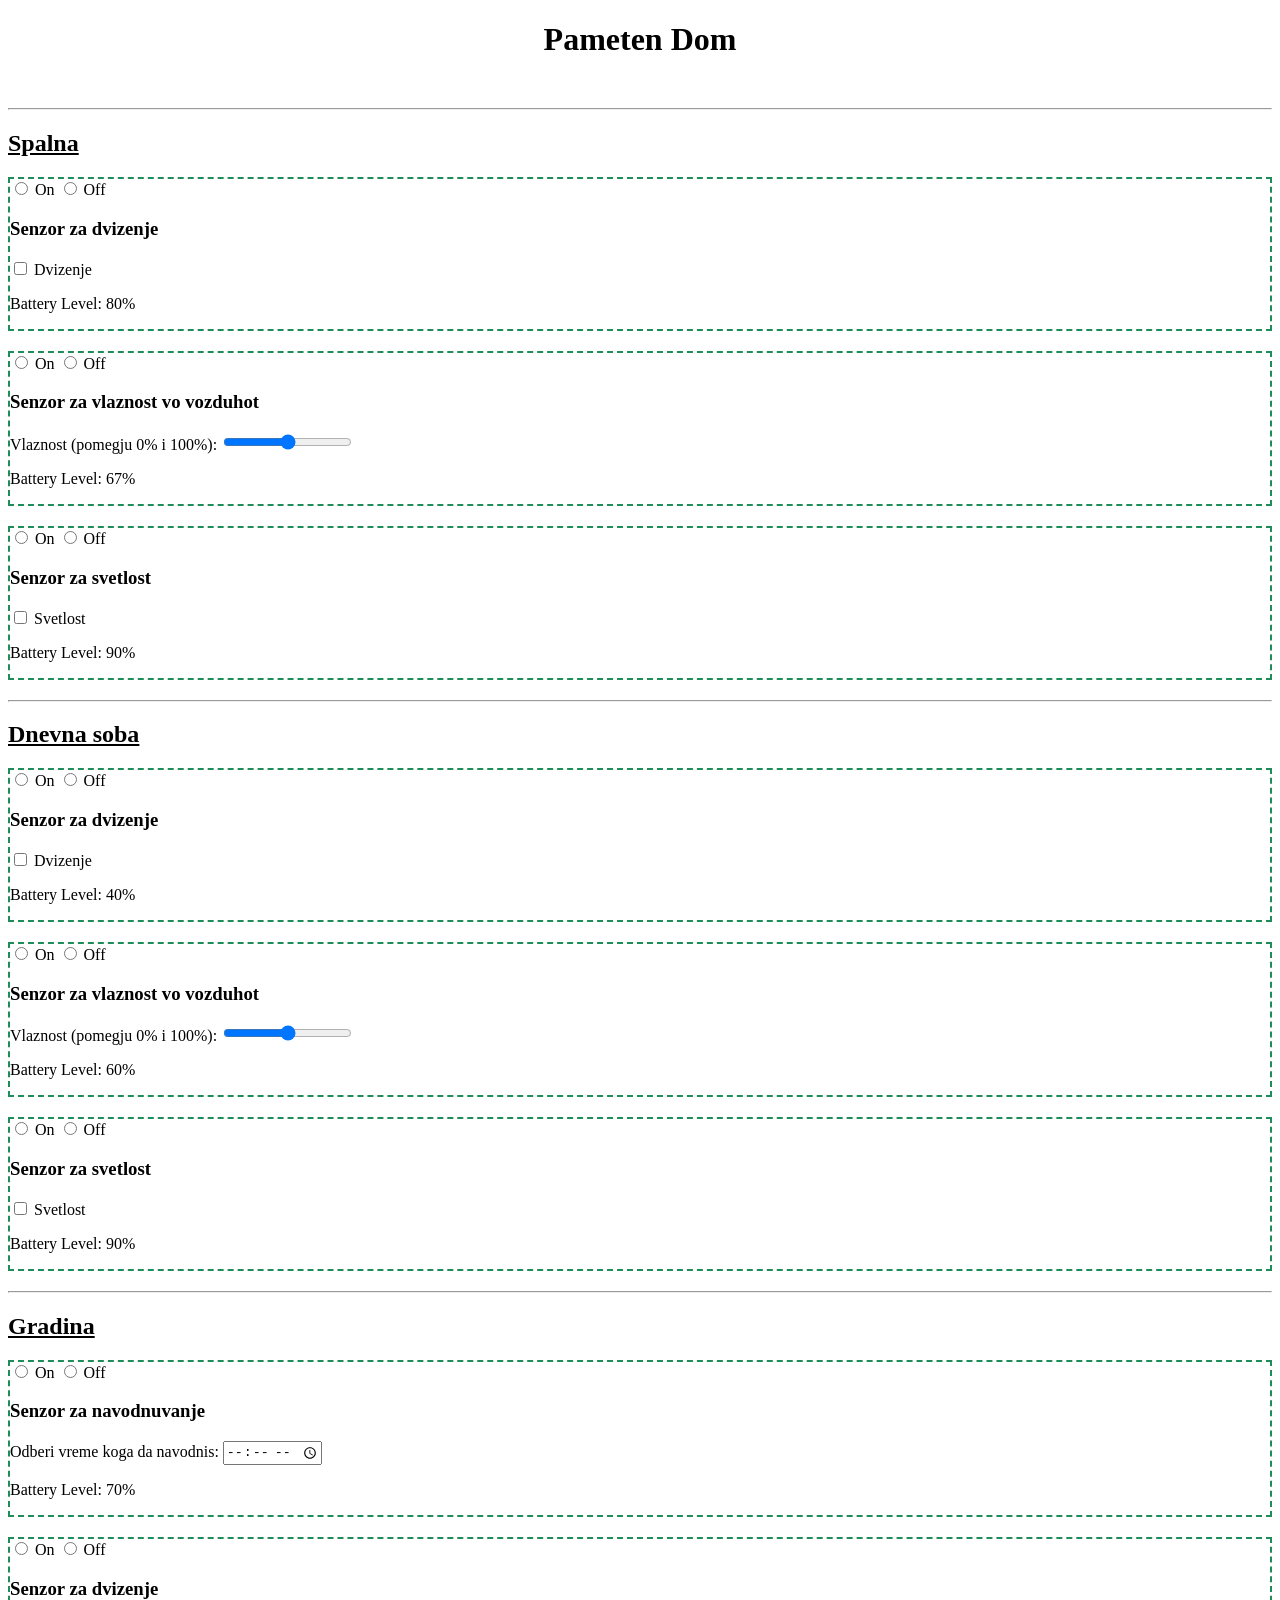
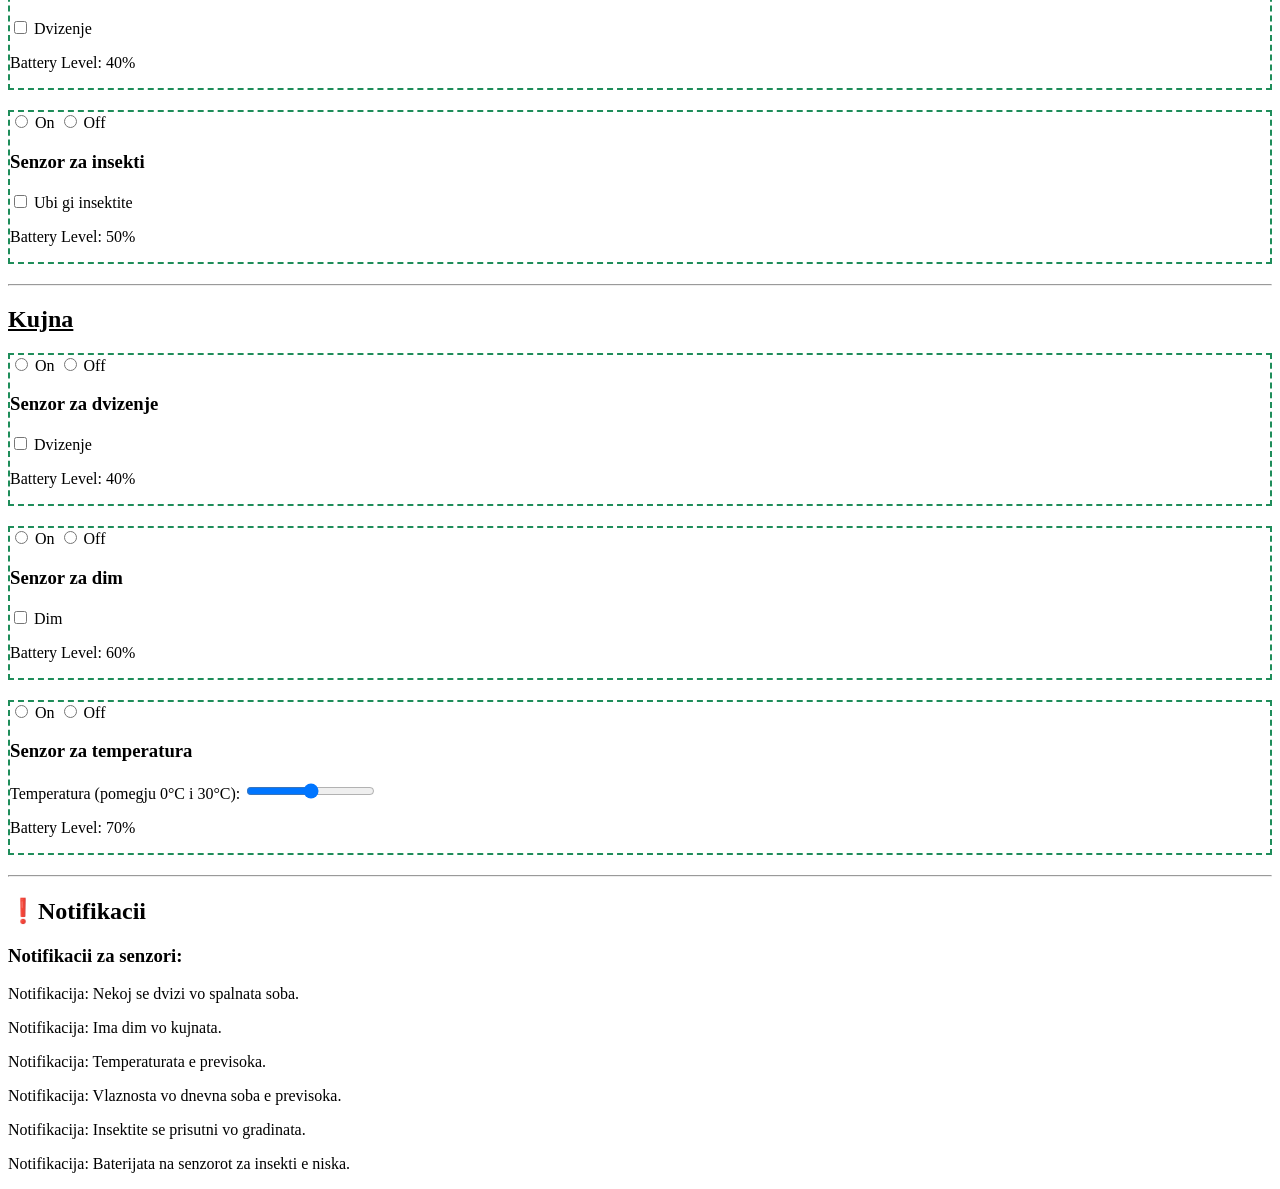
<file: domasno1.html>
<!DOCTYPE html>
<html lang="en">
    <head>
        <meta charset="UTF-8">
        <title>Pameten Dom
        </title>
    </head>
    <body>
        <h1 name="" class="naslov">Pameten Dom</h1>
        <hr>
        <div>
            <h2 style="text-decoration: underline;">Spalna</h2>
            <div class="div">
                <input type="radio" name="on/off" id="on" value="on">
                <label for="on">On</label>
                <input type="radio" name="on/off" id="off" value="off">
                <label for="off">Off</label>

                <h3>Senzor za dvizenje</h3>

                <input type="checkbox" name="dvizenje" id="dvizenje">
                <label for="dvizenje">Dvizenje</label>

                <P>Battery Level: 80%</P>
            </div>
            <div class="div">
                <input type="radio" name="on/off" id="on" value="on">
                <label for="on">On</label>
                <input type="radio" name="on/off" id="off" value="off">
                <label for="off">Off</label>

                <h3>Senzor za vlaznost vo vozduhot</h3>

                <label for="vol">Vlaznost (pomegju 0% i 100%):</label>
                <input type="range" id="vol" name="vol" min="0" max="100">

                <P>Battery Level: 67%</P>
            </div>
            <div class="div">
                <input type="radio" name="on/off" id="on" value="on">
                <label for="on">On</label>
                <input type="radio" name="on/off" id="off" value="off">
                <label for="off">Off</label>
                <h3>Senzor za svetlost</h3>
                <input type="checkbox" name="svetlost" id="svetlost">
                <label for="svetlost">Svetlost</label>
                <P>Battery Level: 90%</P>
            </div>
        </div>
        <hr>
        <div>
            <h2 style="text-decoration: underline;">Dnevna soba</h2>
            <div class="div">
                <input type="radio" name="on/off" id="on" value="on">
                <label for="on">On</label>
                <input type="radio" name="on/off" id="off" value="off">
                <label for="off">Off</label>

                <h3>Senzor za dvizenje</h3>

                <input type="checkbox" name="dvizenje" id="dvizenje">
                <label for="dvizenje">Dvizenje</label>
                <P>Battery Level: 40%</P>   
            </div>
            <div class="div">
                <input type="radio" name="on/off" id="on" value="on">
                <label for="on">On</label>
                <input type="radio" name="on/off" id="off" value="off">
                <label for="off">Off</label>

                <h3>Senzor za vlaznost vo vozduhot</h3>
                <label for="vol">Vlaznost (pomegju 0% i 100%):</label>
                <input type="range" id="vol" name="vol" min="0" max="100">
                <P>Battery Level: 60%</P>
            </div>
            <div class="div">
                <input type="radio" name="on/off" id="on" value="on">
                <label for="on">On</label>
                <input type="radio" name="on/off" id="off" value="off">
                <label for="off">Off</label>
                <h3>Senzor za svetlost</h3>
                <input type="checkbox" name="svetlost" id="svetlost">
                <label for="svetlost">Svetlost</label>
                <P>Battery Level: 90%</P>
            </div>
        </div>
        <hr>
        <div>
            <h2 style="text-decoration: underline;">Gradina</h2>
            <div class="div">   
                <input type="radio" name="on/off" id="on" value="on">
                <label for="on">On</label>
                <input type="radio" name="on/off" id="off" value="off">
                <label for="off">Off</label>

            <h3>Senzor za navodnuvanje</h3>
            <label for="appt">Odberi vreme koga da navodnis:</label>
            <input type="time" id="appt" name="appt">
            <P>Battery Level: 70%</P>
            </div>
            <div class="div">   
                <input type="radio" name="on/off" id="on" value="on">
                <label for="on">On</label>
                <input type="radio" name="on/off" id="off" value="off">
                <label for="off">Off</label>
            <h3>Senzor za dvizenje</h3>
            <input type="checkbox" name="dvizenje" id="dvizenje">
            <label for="dvizenje">Dvizenje</label>
            <P>Battery Level: 40%</P>
            </div>
            <div class="div">   
                <input type="radio" name="on/off" id="on" value="on">
                <label for="on">On</label>
                <input type="radio" name="on/off" id="off" value="off">
                <label for="off">Off</label>

            <h3>Senzor za insekti</h3>
            <input type="checkbox" name="insekti" id="insekti">
            <label for="insekti">Ubi gi insektite</label>
            <P>Battery Level: 50%</P>
            </div>
        </div>
        <hr>
        <div>
            <h2 style="text-decoration: underline;">Kujna</h2>
            <div class="div">   
                <input type="radio" name="on/off" id="on" value="on">
                <label for="on">On</label>
                <input type="radio" name="on/off" id="off" value="off">
                <label for="off">Off</label>

                <h3>Senzor za dvizenje</h3>
                <input type="checkbox" name="dvizenje" id="dvizenje">
                <label for="dvizenje">Dvizenje</label>
                <P>Battery Level: 40%</P>
            </div>
            <div class="div">   
                <input type="radio" name="on/off" id="on" value="on">
                <label for="on">On</label>
                <input type="radio" name="on/off" id="off" value="off">
                <label for="off">Off</label>

                <h3>Senzor za dim</h3>
                <input type="checkbox" name="dim" id="dim">
                <label for="dim">Dim</label>

                <P>Battery Level: 60%</P>
            </div>
            <div class="div">   
                <input type="radio" name="on/off" id="on" value="on">
                <label for="on">On</label>
                <input type="radio" name="on/off" id="off" value="off">
                <label for="off">Off</label>

                <h3>Senzor za temperatura</h3>
                <label for="vol">Temperatura (pomegju 0°C i 30°C):</label>
                <input type="range" id="vol" name="vol" min="0" max="30">
                <P>Battery Level: 70%</P>
            </div>  
        </div>
        <hr>
        <div>
            <h2>❗Notifikacii</h2>
            <h3>Notifikacii za senzori:</h3>
            <p>Notifikacija: Nekoj se dvizi vo spalnata soba.</p>
            <p>Notifikacija: Ima dim vo kujnata.</p>
            <p>Notifikacija: Temperaturata e previsoka.</p>
            <p>Notifikacija: Vlaznosta vo dnevna soba e previsoka.</p>
            <p>Notifikacija: Insektite se prisutni vo gradinata.</p>
            <p>Notifikacija: Baterijata na senzorot za insekti e niska.</p>
        </div>
    </body>
    </html>
    <style>
        .naslov {
            text-align: center;
            margin-bottom: 50px;
        }
        .div{
            margin-bottom: 20px;
            border: 2px dashed rgb(31, 141, 90);
        }
    </style>
</file>
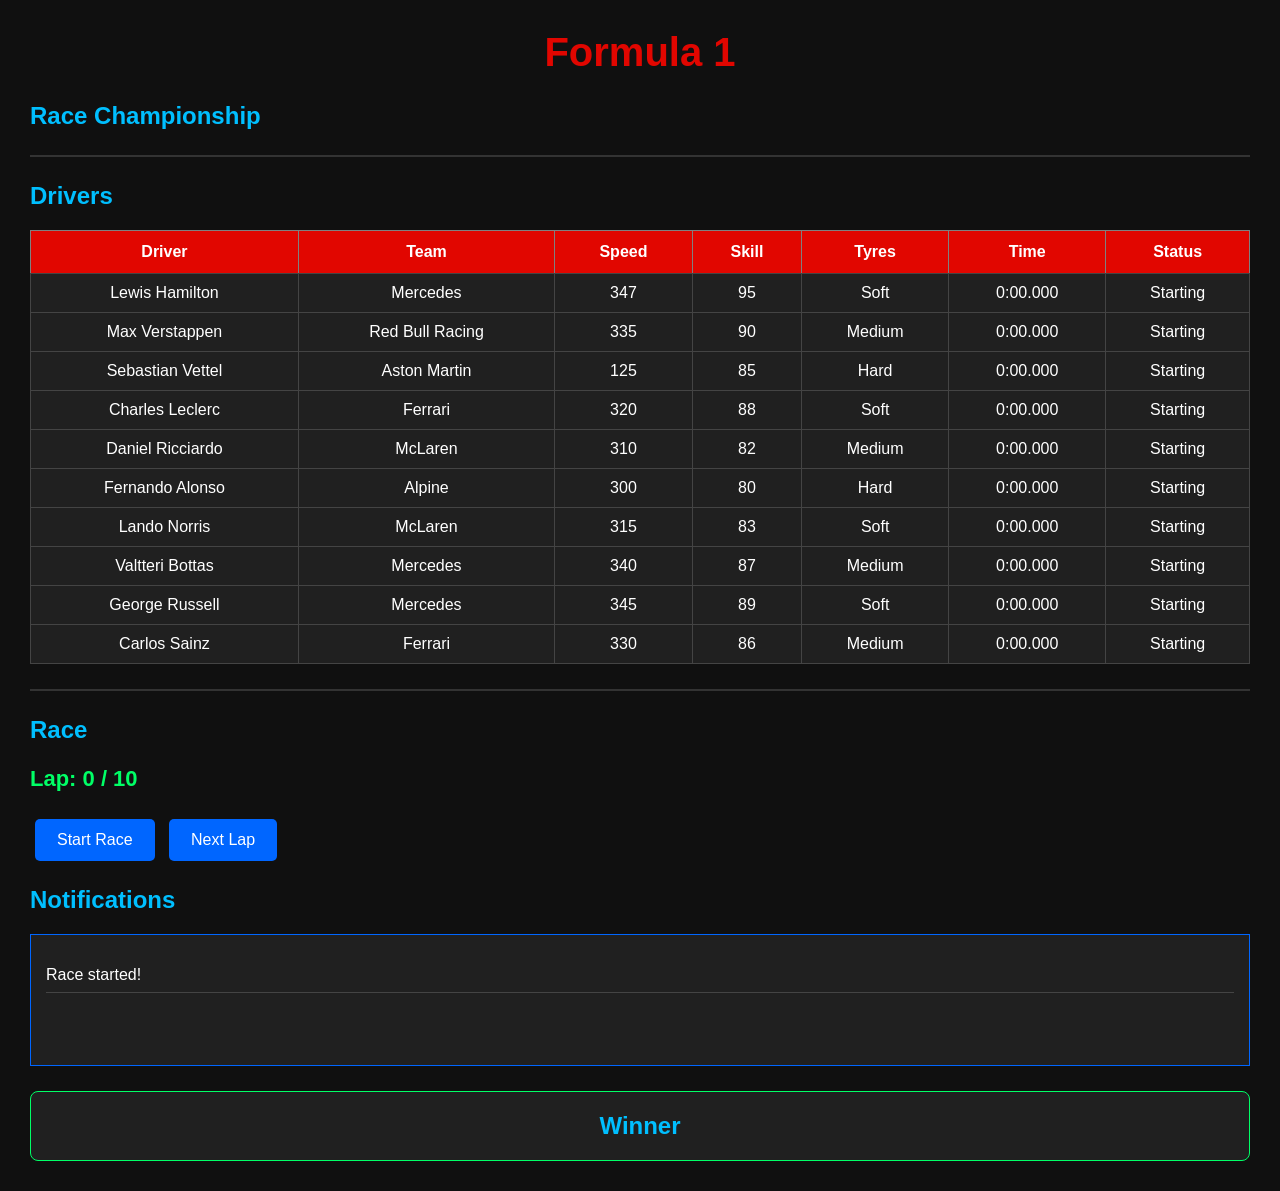
<file: domashni/Formula/domasna3.html>
<!DOCTYPE html>
<html lang="en">
<head>
    <meta charset="UTF-8">
    <title>Formula 1</title>
    <link rel="stylesheet" href="domasna3.css">
</head>
<body>
    <h1>Formula 1</h1>
    <h2>Race Championship</h2>

    <hr>

    <h2>Drivers</h2>

    <table border="1">
        <tr>
            <th>Driver</th>
            <th>Team</th>
            <th>Speed</th>
            <th>Skill</th>
            <th>Tyres</th>
            <th>Time</th>
            <th>Status</th>
        </tr>

        <tr>
            <td>Lewis Hamilton</td>
            <td>Mercedes</td>
            <td>347</td>
            <td>95</td>
            <td>Soft</td>
            <td>1:23.456</td>
            <td>Finished</td>
        </tr>
        <tr>
            <td>Max Verstappen</td>
            <td>Red Bull Racing</td>
            <td>335</td>
            <td>90</td>
            <td>Medium</td>
            <td>1:24.789</td>
            <td>Finished</td>
        </tr>
        <tr>
            <td>Sebastian Vettel</td>
            <td>Aston Martin</td>
            <td>125</td>
            <td>85</td>
            <td>Hard</td>
            <td>1:26.123</td>
            <td>Finished</td>
        </tr>
        <tr>
            <td>Charles Leclerc</td>
            <td>Ferrari</td>
            <td>320</td>
            <td>88</td>
            <td>Soft</td>
            <td>1:25.456</td>
            <td>Finished</td>
        </tr>
        <tr>
            <td>Daniel Ricciardo</td>
            <td>McLaren</td>
            <td>310</td>
            <td>82</td>
            <td>Medium</td>
            <td>1:27.789</td>
            <td>Finished</td>
        </tr>
        <tr>
            <td>Fernando Alonso</td>
            <td>Alpine</td>
            <td>300</td>
            <td>80</td>
            <td>Hard</td>
            <td>1:28.123</td>
            <td>Finished</td>
        </tr>
        <tr>
            <td>Lando Norris</td>
            <td>McLaren</td>
            <td>315</td>
            <td>83</td>
            <td>Soft</td>
            <td>1:26.456</td>
            <td>Finished</td>
        </tr>
        <tr>
            <td>Valtteri Bottas</td>
            <td>Mercedes</td>
            <td>340</td>
            <td>87</td>
            <td>Medium</td>
            <td>1:25.789</td>
            <td>Finished</td>
        </tr>
        <tr>
            <td>George Russell</td>
            <td>Mercedes</td>
            <td>345</td>
            <td>89</td>
            <td>Soft</td>
            <td>1:24.123</td>
            <td>Finished</td>
        </tr>
        <tr>
            <td>Carlos Sainz</td>
            <td>Ferrari</td>
            <td>330</td>
            <td>86</td>
            <td>Medium</td>
            <td>1:27.456</td>
            <td>Finished</td>
        </tr>
    </table>

    
    <hr>

    <h2>Race</h2>

     <p id="lap">Lap: 0 / 10</p>

    <button id="start">Start Race</button>
    <button id="next">Next Lap</button>

    <h2>Notifications</h2>

    <div id="notifications">
        <p>Race started!</p>
    </div>

    <h2 id="winner">Winner</h2>

    <script src="domasna3.js"></script>
    </body>
</html>
</file>
<file: domashni/Formula/domasna3.css>
body {
    font-family: Arial, sans-serif;
    background-color: #101010;
    color: white;
    margin: 30px;
}

h1 {
    text-align: center;
    color: #e10600;
    font-size: 40px;
}

h2 {
    color: #00bfff;
}

hr {
    border: 1px solid #333;
    margin: 25px 0;
}

table {
    width: 100%;
    border-collapse: collapse;
    background-color: #202020;
    margin-top: 15px;
}

th {
    background-color: #e10600;
    color: white;
    padding: 12px;
}

td {
    padding: 10px;
    text-align: center;
    border: 1px solid #444;
}

button {
    background-color: #0066ff;
    color: white;
    border: none;
    padding: 12px 22px;
    margin: 5px;
    font-size: 16px;
    cursor: pointer;
    border-radius: 5px;
}


#lap {
    font-size: 22px;
    font-weight: bold;
    color: #00ff66;
}

#notifications {
    background-color: #202020;
    border: 1px solid #0066ff;
    padding: 15px;
    min-height: 100px;
    max-height: 200px;
    overflow-y: auto;
}

#notifications p {
    border-bottom: 1px solid #444;
    padding-bottom: 8px;
}

#winner {
    text-align: center;
    background-color: #202020;
    padding: 20px;
    border-radius: 8px;
    margin-top: 25px;
    border: 1px solid #00ff66;
}

@media (max-width: 750px) {
    body {
        margin: 10px;
    }

    table {
        font-size: 12px;
    }

    th, td {
        padding: 5px;
    }
}
</file>
